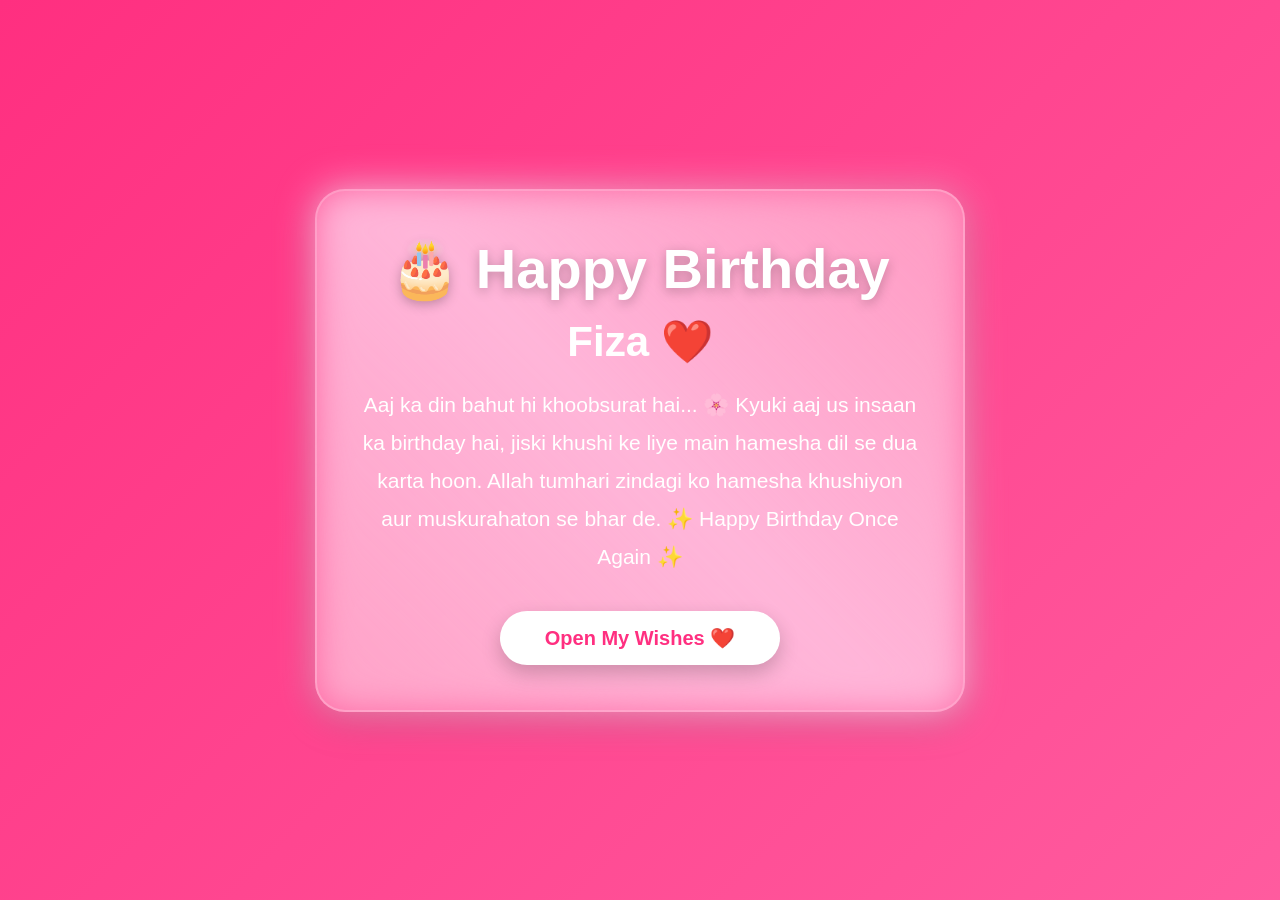
<file: index.html>
<!DOCTYPE html>
<html lang="en">

<head>
<meta charset="UTF-8">
<meta name="viewport" content="width=device-width, initial-scale=1.0">

<title>Happy Birthday Fizuuuuu✨💖 </title>

<link rel="stylesheet" href="style.css">

</head>

<body>

<!-- 🌸 Falling Flowers -->

<div class="flowers">
<div class="flower">🌸</div>
<div class="flower">🌸</div>
<div class="flower">🌸</div>
<div class="flower">🌸</div>
<div class="flower">🌸</div>
<div class="flower">🌸</div>
<div class="flower">🌸</div>
<div class="flower">🌸</div>
<div class="flower">🌸</div>
<div class="flower">🌸</div>
</div>

<!-- ❤️ Floating Hearts -->

<div class="hearts">
<div class="heart">❤️</div>
<div class="heart">💖</div>
<div class="heart">💕</div>
<div class="heart">💗</div>
<div class="heart">💞</div>
<div class="heart">💓</div>
</div>

<!-- Main Card -->

<div class="card">

<h1>🎂 Happy Birthday</h1>

<h2>Fiza ❤️</h2>

<p>

Aaj ka din bahut hi khoobsurat hai... 🌸

Kyuki aaj us insaan ka birthday hai,
jiski khushi ke liye main hamesha dil se dua karta hoon.

Allah tumhari zindagi ko
hamesha khushiyon aur muskurahaton se bhar de.

✨ Happy Birthday Once Again ✨

</p>

<a href="page2.html">
<button>Open My Wishes ❤️</button>
</a>

</div>

</body>

</html>
<link rel="stylesheet" href="style.css
</file>
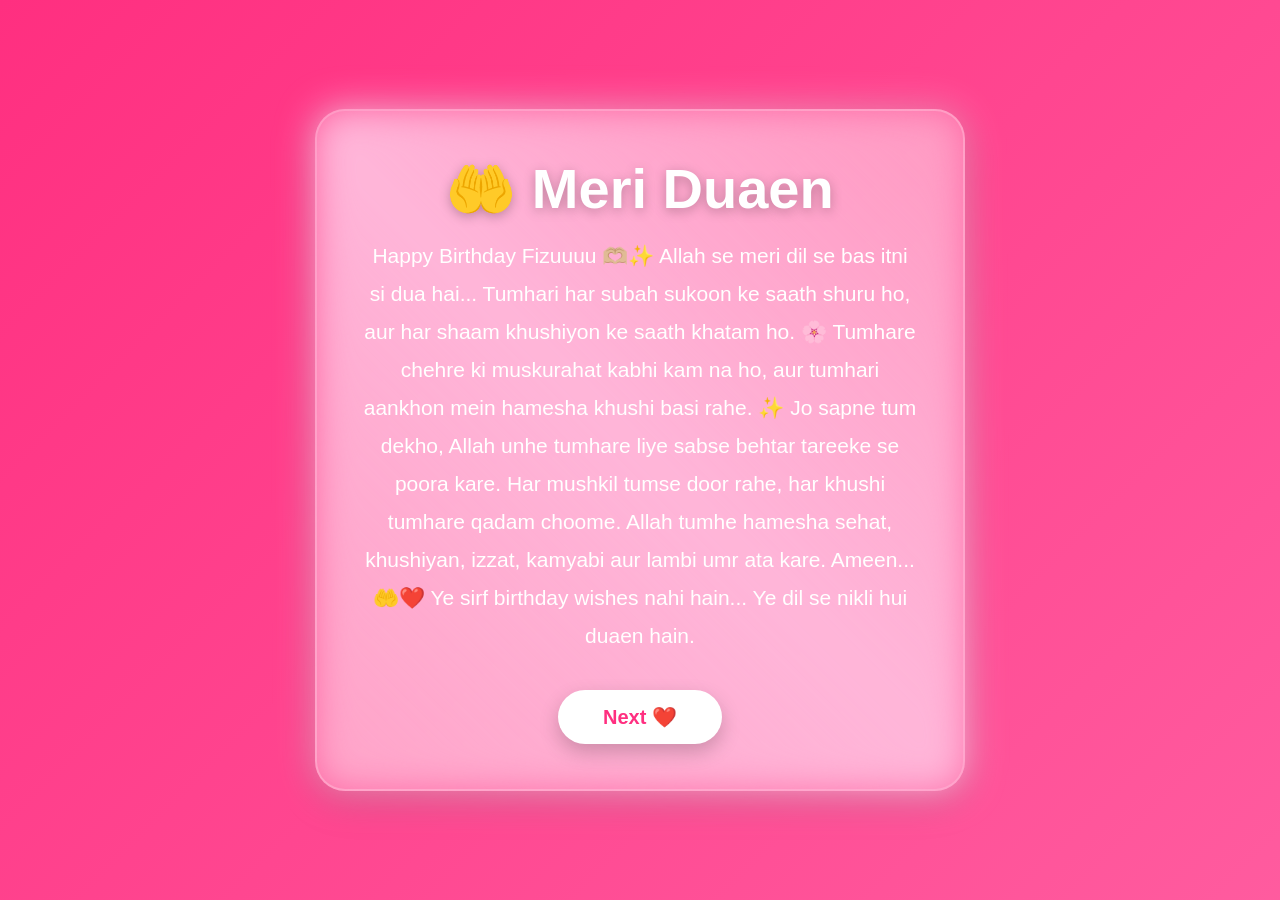
<file: page2.html>
<!DOCTYPE html>
<html lang="en">

<head>

<meta charset="UTF-8">
<meta name="viewport" content="width=device-width, initial-scale=1.0">

<title>My Wishes ❤️</title>

<link rel="stylesheet" href="style.css">

</head>

<body>

<!-- 🌸 Falling Flowers -->

<div class="flowers">
<div class="flower">🌸</div>
<div class="flower">🌸</div>
<div class="flower">🌸</div>
<div class="flower">🌸</div>
<div class="flower">🌸</div>
<div class="flower">🌸</div>
<div class="flower">🌸</div>
<div class="flower">🌸</div>
<div class="flower">🌸</div>
<div class="flower">🌸</div>
</div>

<!-- ❤️ Floating Hearts -->

<div class="hearts">
<div class="heart">❤️</div>
<div class="heart">💖</div>
<div class="heart">💕</div>
<div class="heart">💗</div>
<div class="heart">💞</div>
<div class="heart">💓</div>
</div>

<div class="card">

<h1>🤲 Meri Duaen</h1>

<p>

Happy Birthday Fizuuuu 🫶🏼✨

Allah se meri dil se bas itni si dua hai...

Tumhari har subah sukoon ke saath shuru ho,

aur har shaam khushiyon ke saath khatam ho. 🌸

Tumhare chehre ki muskurahat kabhi kam na ho,

aur tumhari aankhon mein hamesha khushi basi rahe. ✨

Jo sapne tum dekho,
Allah unhe tumhare liye sabse behtar tareeke se poora kare.

Har mushkil tumse door rahe,
har khushi tumhare qadam choome.

Allah tumhe hamesha sehat,
khushiyan, izzat, kamyabi aur lambi umr ata kare.

Ameen... 🤲❤️

Ye sirf birthday wishes nahi hain...

Ye dil se nikli hui duaen hain.

</p>

<a href="page3.html">

<button>Next ❤️</button>

</a>

</div>

</body>
</html>
</file>
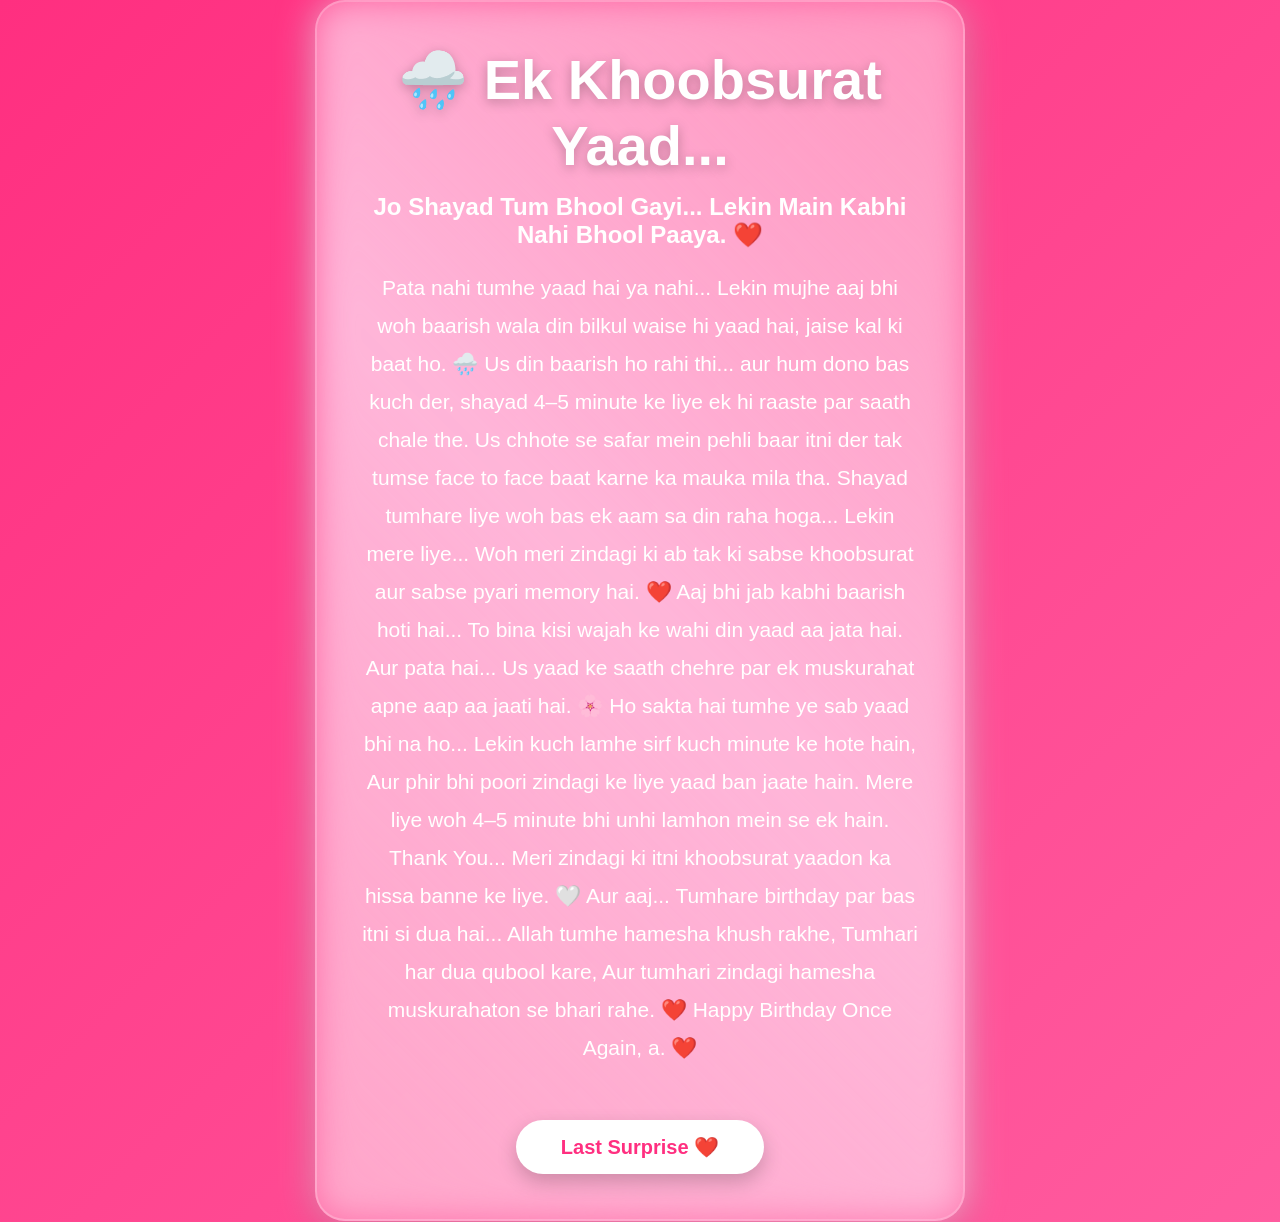
<file: page3.html>
<!DOCTYPE html>
<html lang="en">

<head>

<meta charset="UTF-8">
<meta name="viewport" content="width=device-width, initial-scale=1.0">

<title>Ek Khoobsurat Yaad ❤️</title>

<link rel="stylesheet" href="style.css">

</head>

<body>

<!-- 🌸 Falling Flowers -->

<div class="flowers">
<div class="flower">🌸</div>
<div class="flower">🌸</div>
<div class="flower">🌸</div>
<div class="flower">🌸</div>
<div class="flower">🌸</div>
<div class="flower">🌸</div>
<div class="flower">🌸</div>
<div class="flower">🌸</div>
<div class="flower">🌸</div>
<div class="flower">🌸</div>
</div>

<!-- ❤️ Floating Hearts -->

<div class="hearts">
<div class="heart">❤️</div>
<div class="heart">💖</div>
<div class="heart">💕</div>
<div class="heart">💗</div>
<div class="heart">💞</div>
<div class="heart">💓</div>
</div>

<div class="card">

<h1>🌧️ Ek Khoobsurat Yaad...</h1>

<h2 style="font-size:24px;">
Jo Shayad Tum Bhool Gayi...
Lekin Main Kabhi Nahi Bhool Paaya. ❤️
</h2>

<p>

Pata nahi tumhe yaad hai ya nahi...

Lekin mujhe aaj bhi woh baarish wala din bilkul waise hi yaad hai,
jaise kal ki baat ho. 🌧️

Us din baarish ho rahi thi...
aur hum dono bas kuch der,
shayad 4–5 minute ke liye ek hi raaste par saath chale the.

Us chhote se safar mein pehli baar itni der tak tumse face to face baat karne ka mauka mila tha.

Shayad tumhare liye woh bas ek aam sa din raha hoga...

Lekin mere liye...

Woh meri zindagi ki ab tak ki
sabse khoobsurat aur sabse pyari memory hai. ❤️

Aaj bhi jab kabhi baarish hoti hai...

To bina kisi wajah ke wahi din yaad aa jata hai.

Aur pata hai...

Us yaad ke saath chehre par ek muskurahat apne aap aa jaati hai. 🌸

Ho sakta hai tumhe ye sab yaad bhi na ho...

Lekin kuch lamhe sirf kuch minute ke hote hain,

Aur phir bhi poori zindagi ke liye yaad ban jaate hain.

Mere liye woh 4–5 minute bhi unhi lamhon mein se ek hain.

Thank You...

Meri zindagi ki itni khoobsurat yaadon ka hissa banne ke liye. 🤍

Aur aaj...

Tumhare birthday par bas itni si dua hai...

Allah tumhe hamesha khush rakhe,

Tumhari har dua qubool kare,

Aur tumhari zindagi hamesha muskurahaton se bhari rahe.

❤️ Happy Birthday Once Again, <Fiz></Fiz>a. ❤️
</p>
<br>
<a href="page4.html">
<button>Last Surprise ❤️</button>
</a>

</div>

</body>
</html>
</file>
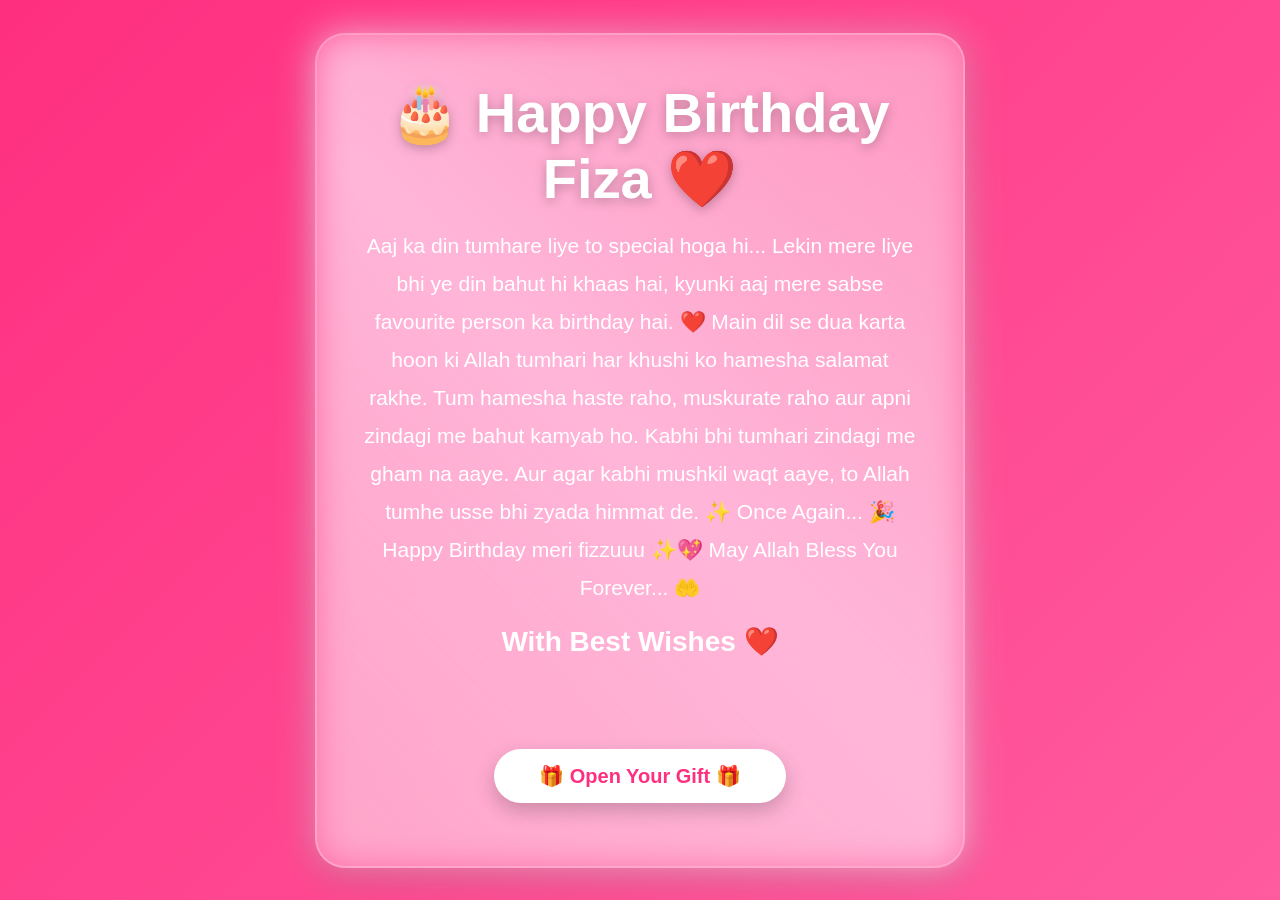
<file: page4.html>
<!DOCTYPE html>
<html lang="en">

<head>

<meta charset="UTF-8">
<meta name="viewport" content="width=device-width, initial-scale=1.0">

<title>Happy Birthday Fiza ❤️</title>

<link rel="stylesheet" href="style.css">

</head>

<body>

<!-- 🌸 Falling Flowers -->

<div class="flowers">
<div class="flower">🌸</div>
<div class="flower">🌸</div>
<div class="flower">🌸</div>
<div class="flower">🌸</div>
<div class="flower">🌸</div>
<div class="flower">🌸</div>
<div class="flower">🌸</div>
<div class="flower">🌸</div>
<div class="flower">🌸</div>
<div class="flower">🌸</div>
</div>

<!-- ❤️ Floating Hearts -->

<div class="hearts">
<div class="heart">❤️</div>
<div class="heart">💖</div>
<div class="heart">💕</div>
<div class="heart">💗</div>
<div class="heart">💞</div>
<div class="heart">💓</div>
</div>

<div class="card">

<h1>🎂 Happy Birthday Fiza ❤️</h1>

<p>

Aaj ka din tumhare liye to special hoga hi...

Lekin mere liye bhi ye din bahut hi khaas hai,

kyunki aaj mere sabse favourite person ka birthday hai. ❤️

Main dil se dua karta hoon ki Allah tumhari har khushi ko hamesha salamat rakhe.

Tum hamesha haste raho, muskurate raho aur apni zindagi me bahut kamyab ho.

Kabhi bhi tumhari zindagi me gham na aaye.

Aur agar kabhi mushkil waqt aaye,
to Allah tumhe usse bhi zyada himmat de.

✨

Once Again...

🎉 Happy Birthday meri fizzuuu ✨💖
May Allah Bless You Forever... 🤲
</p>
<br>
<h2 style="font-size:28px;">
With Best Wishes ❤️
</h2>
</h1>
<br><br>
<a href="page5.html">
<button>🎁 Open Your Gift 🎁</button>
</a>

<br><br>
</file>
<file: style.css>
/* ===========================
   Happy Birthday Fiza Website
   CSS Part 1A
=========================== */

*{
margin:0;
padding:0;
box-sizing:border-box;
}

html{
scroll-behavior:smooth;
}

body{
font-family:'Poppins',sans-serif;
min-height:100vh;
display:flex;
justify-content:center;
align-items:center;
body{
    margin: 0;
    padding: 0;
    overflow-x: hidden;
    overflow-y: auto;
}
position:relative;
background:linear-gradient(-45deg,#ffd6e8,#ff9cc7,#ff6aa9,#ff2f80);
background-size:400% 400%;
animation:bgMove 12s ease infinite;
}

@keyframes bgMove{
0%{background-position:0% 50%;}
50%{background-position:100% 50%;}
100%{background-position:0% 50%;}
}

/* Glass Card */

.card{
position:relative;
z-index:5;
width:90%;
max-width:650px;
padding:45px;
border-radius:30px;
background:rgba(255,255,255,.18);
backdrop-filter:blur(15px);
border:2px solid rgba(255,255,255,.25);
box-shadow:0 10px 40px rgba(0,0,0,.18);
text-align:center;
animation:fadeUp 1.3s ease;
}

@keyframes fadeUp{
from{
opacity:0;
transform:translateY(40px);
}
to{
opacity:1;
transform:translateY(0);
}
}

h1{
font-size:56px;
color:#ffffff;
text-shadow:0 3px 12px rgba(0,0,0,.25);
margin-bottom:15px;
}

h2{
font-size:42px;
color:#fff;
margin-bottom:20px;
}

p{
font-size:21px;
line-height:38px;
color:#fff;
}

button{
margin-top:35px;
padding:15px 45px;
border:none;
border-radius:50px;
background:#ffffff;
color:#ff2f80;
font-size:20px;
font-weight:bold;
cursor:pointer;
transition:.35s;
box-shadow:0 8px 20px rgba(0,0,0,.2);
}

button:hover{
transform:scale(1.08);
background:#ffe6f1;
}

/* Flowers */

.flowers{
position:fixed;
top:-100px;
left:0;
width:100%;
height:100%;
pointer-events:none;
overflow:hidden;
z-index:1;
}

.flower{
position:absolute;
top:-60px;
font-size:28px;
animation:fall linear infinite;
opacity:.9;
}

.flower:nth-child(1){left:5%;animation-duration:8s;}
.flower:nth-child(2){left:15%;animation-duration:10s;}
.flower:nth-child(3){left:25%;animation-duration:7s;}
.flower:nth-child(4){left:35%;animation-duration:9s;}
.flower:nth-child(5){left:45%;animation-duration:8s;}
.flower:nth-child(6){left:55%;animation-duration:11s;}
.flower:nth-child(7){left:65%;animation-duration:9s;}
.flower:nth-child(8){left:75%;animation-duration:10s;}
.flower:nth-child(9){left:85%;animation-duration:8s;}
.flower:nth-child(10){left:95%;animation-duration:12s;}

@keyframes fall{
0%{
transform:translateY(-120px) rotate(0deg);
opacity:1;
}
100%{
transform:translateY(120vh) rotate(360deg);
opacity:.8;
}
}/* ===========================
   Happy Birthday Fiza Website
   CSS Part 1B
=========================== */

/* Floating Hearts */

.hearts{
position:fixed;
top:0;
left:0;
width:100%;
height:100%;
pointer-events:none;
overflow:hidden;
z-index:2;
}

.heart{
position:absolute;
bottom:-60px;
font-size:22px;
opacity:.6;
animation:heartFloat linear infinite;
}

.heart:nth-child(1){left:8%;animation-duration:8s;}
.heart:nth-child(2){left:22%;animation-duration:10s;}
.heart:nth-child(3){left:38%;animation-duration:9s;}
.heart:nth-child(4){left:55%;animation-duration:11s;}
.heart:nth-child(5){left:72%;animation-duration:8s;}
.heart:nth-child(6){left:90%;animation-duration:10s;}

@keyframes heartFloat{
0%{
transform:translateY(0) scale(.8);
opacity:0;
}
20%{
opacity:.8;
}
100%{
transform:translateY(-120vh) scale(1.3);
opacity:0;
}
}

/* Soft Glow */

.card::before{
content:"";
position:absolute;
inset:-3px;
border-radius:30px;
background:linear-gradient(45deg,#ffffff66,#ffb6d9,#ffffff55);
z-index:-1;
filter:blur(18px);
animation:glow 3s infinite alternate;
}

@keyframes glow{
from{
opacity:.5;
}
to{
opacity:1;
}
}

/* Title Animation */

h1,h2{
animation:titlePop 1.2s ease;
}

@keyframes titlePop{
0%{
transform:scale(.8);
opacity:0;
}
100%{
transform:scale(1);
opacity:1;
}
}

/* Paragraph */

p{
animation:fadeText 2s ease;
}

@keyframes fadeText{
from{
opacity:0;
}
to{
opacity:1;
}
}

/* Button */

button{
transition:.35s ease;
}

button:hover{
transform:translateY(-4px) scale(1.08);
box-shadow:0 10px 25px rgba(255,255,255,.4);
}

button:active{
transform:scale(.96);
}

/* Mobile */

@media(max-width:768px){

.card{
width:92%;
padding:30px;
}

h1{
font-size:40px;
}

h2{
font-size:32px;
}

p{
font-size:18px;
line-height:32px;
}

button{
font-size:18px;
padding:14px 35px;
}

.flower{
font-size:22px;
}

.heart{
font-size:18px;
}

}
/* ===========================
   PAGE 5 GIFT BOX
=========================== */

.gift-box{

width:140px;

height:140px;

margin:30px auto;

display:flex;

justify-content:center;

align-items:center;

font-size:90px;

cursor:pointer;

transition:.5s;

animation:giftMove 2s infinite;

}

.gift-box:hover{

transform:scale(1.15) rotate(-8deg);

}

@keyframes giftMove{

0%{

transform:translateY(0);

}

50%{

transform:translateY(-10px);

}

100%{

transform:translateY(0);

}

}

.hidden{

display:none;

animation:fadeGift 1.5s;

}

.show{

display:block;

animation:fadeGift 1.5s;

}

@keyframes fadeGift{

0%{

opacity:0;

transform:scale(.5);

}

100%{

opacity:1;

transform:scale(1);

}

}

/* Bouquet */

#surprise h1{

color:#fff;

font-size:40px;

margin-top:20px;

}

#surprise h2{

color:#fff;

margin-top:20px;

}

#surprise p{

font-size:20px;

line-height:35px;

margin-top:20px;

}

/* Sparkles */

#surprise::before{

content:"✨ ✨ ✨ ✨ ✨";

display:block;

font-size:35px;

margin-bottom:15px;

animation:sparkle 1.5s infinite alternate;

}

@keyframes sparkle{

from{

opacity:.4;

}

to{

opacity:1;

transform:scale(1.1);

}

}

/* Bouquet Animation */

#surprise{

animation:popup 1.2s ease;

}

@keyframes popup{

0%{

transform:translateY(60px);

opacity:0;

}

100%{

transform:translateY(0);

opacity:1;

}

}document.getElementById("cutCakeBtn").addEventListener("click", function () {

    // Cake cut animation ke liye class add hogi
    document.querySelector(".cake").classList.add("cut");

    // 3 second baad next page khulega
    setTimeout(function () {
        window.location.href = "index.html";
    }, 3000);

}
</file>
